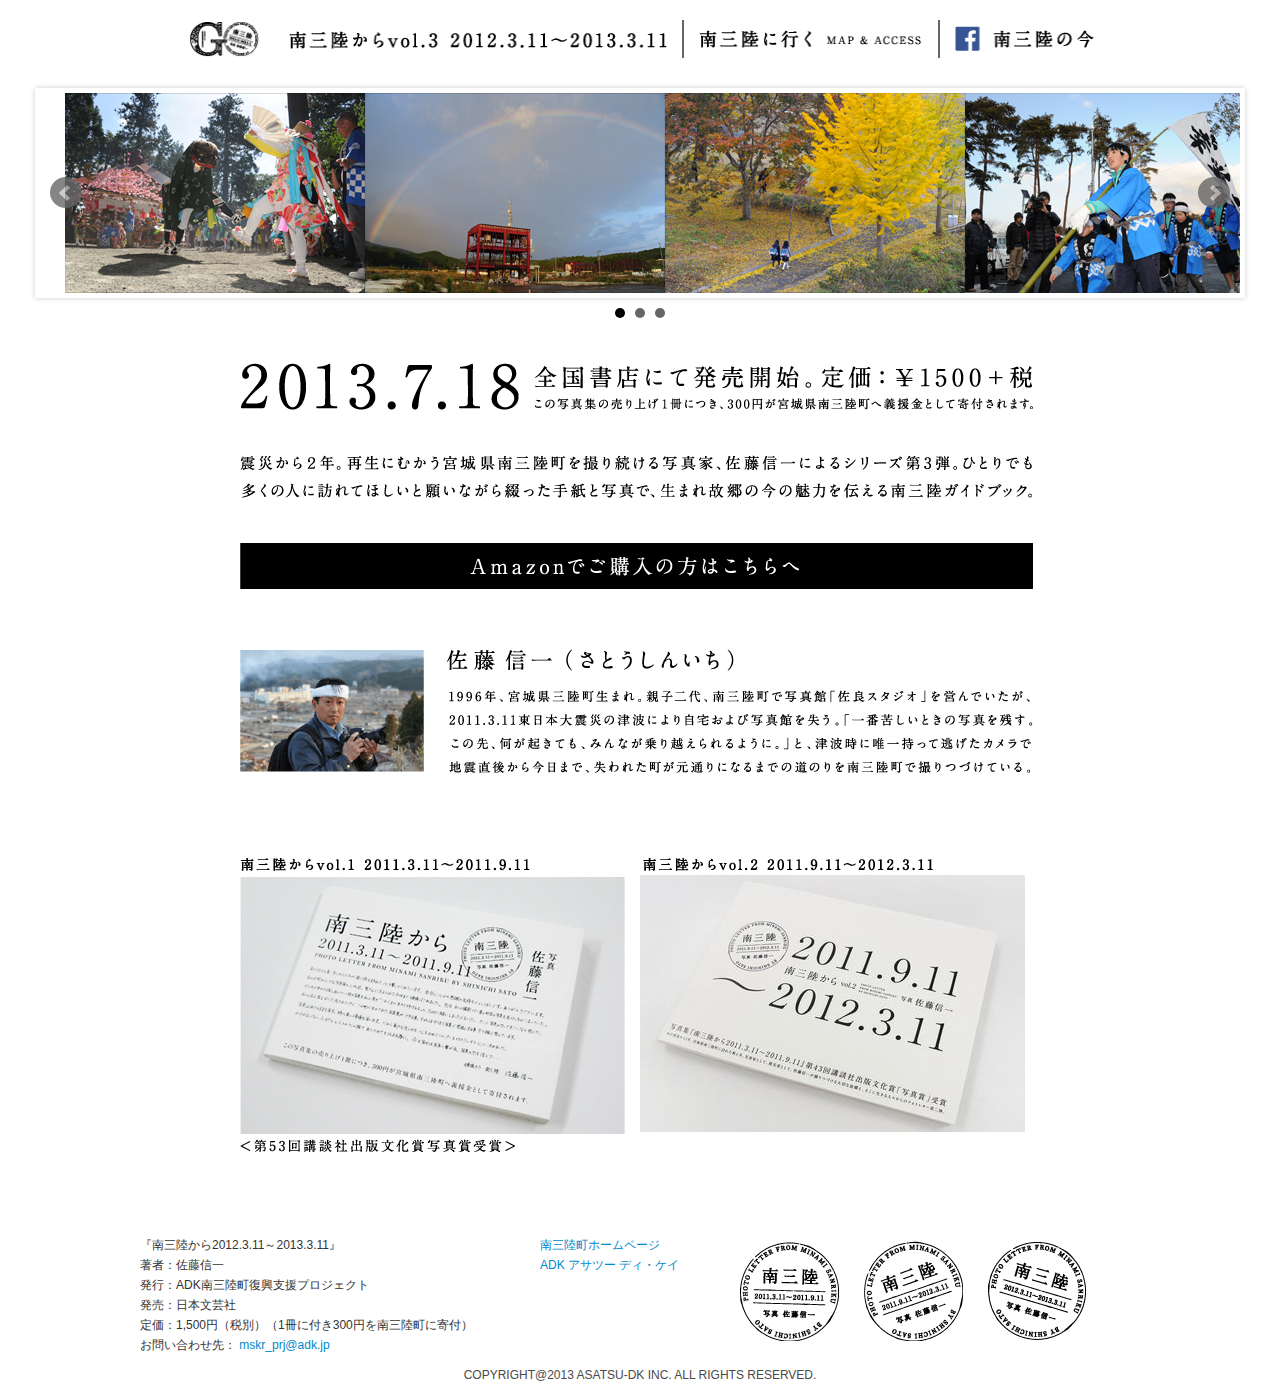
<file: about.html>
<!DOCTYPE html>
<html lang="ja">
<head>
	<meta charset="utf-8">
	<meta name="viewport" content="width=device-width">
	<title>写真集について　〜「南三陸から 2012.3.11~2013.3.11」佐藤信一 写真集</title>

	<meta name="description" content="震災から２年。再生にむかう宮城県南三陸町を撮り続ける写真家、佐藤信一によるシリーズ第三弾。ひとりでも多くの人に訪れて欲しいと願いながら綴った手紙と写真で、生まれ故郷の今の魅力を伝える南三陸ガイドブック。">
	<meta property="og:image" content="http://www.minamisanriku-kara.com/vol3/images/header_logo.gif" />
	<meta name="keywords" content="宮城県,南三陸町,佐藤信一,写真集,東日本大震災,南三陸から" />
	<meta name="viewport" content="width=950,user-scalable=yes" />
	<link rel="stylesheet" href="css/style.css" media="all">
	<link rel="stylesheet" href="css/bootstrap.css" media="all">
	<link rel="stylesheet" type="text/css" href="js/less-1.4.1.min.js" media="all">

	<script type="text/javascript" src="http://ajax.googleapis.com/ajax/libs/jquery/1.7.2/jquery.min.js"></script>
	<!-- bxSlider Javascript file -->
	<script src="js/jquery.bxslider.js"></script>
	<!-- bxSlider CSS file -->
	<link href="css/jquery.bxslider.css" rel="stylesheet" />
	<script>
$(function(){
     $(".header_column").click(function(){
         window.location=$(this).find("a").attr("href");
         return false;
    });
});
</script>
	<script type="text/javascript">
		$(document).ready(function(){
		  $('.bxslider').bxSlider({
			  minSlides: 2,
			  maxSlides: 4,
			  slideWidth: 300,
		  });
		});
	</script>

</head>
<body>
	<div class="container">
		<div id="header" class="about header_box">
			<div class="header_column">
				<a href="index.html">
					<img src="images/header_logo.gif" height="39" width="75"></a>
			</div>
			<div class="header_column right_bar">
				<a href="about.html">
					<img src="images/vol3.gif" height="19" width="384"></a>
			</div>
			<div class="header_column right_bar">
				<a href="map.html">
					<img src="images/map.gif" height="20" width="227"></a>
			</div>
			<div class="header_column">
				<a href="https://www.facebook.com/minamisanrikukara" target="_blank">
					<img src="images/now.gif" height="28" width="142"></a>
			</div>
		</div>
	</div>

	<div id="wrapper">
		<ul class="bxslider">
			<li>
				<img src="photos/1.jpg" />
			</li>
			<li>
				<img src="photos/2.jpg" />
			</li>
			<li>
				<img src="photos/3.jpg" />
			</li>
			<li>
				<img src="photos/4.jpg" />
			</li>
			<li>
				<img src="photos/5.jpg" />
			</li>
			<li>
				<img src="photos/6.jpg" />
			</li>
			<li>
				<img src="photos/7.jpg" />
			</li>
			<li>
				<img src="photos/8.jpg" />
			</li>
			<li>
				<img src="photos/9.jpg" />
			</li>
			<li>
				<img src="photos/10.jpg" />
			</li>
			<li>
				<img src="photos/11.jpg" />
			</li>
		</ul>
	</div>
	<div id="contents" class="container lspacer">
		<img src="images/start.gif" height="54" width="796" class="spacer">
		<img src="images/lead.gif" class="spacer">
		<a href="#">
			<img src="images/amazon.gif" height="46" width="795" class="lspacer"></a>
		<img src="images/satou.gif" height="128" width="796" class="lspacer">

		<div id="satou">
			<dl>
				<dt>
					<img src="images/vol1.gif" height="26" width="294"></dt>
				<dd>
					<img src="images/bp1.jpg" />
				</dd>
				<dd>
					<img src="images/bunkashow.gif" alt=""></dd>
			</dl>
			<dl>
				<dt>
					<img src="images/vol2.gif" height="24" width="297"></dt>
				<dd>
					<img src="images/bp2.jpg" />
				</dd>
			</dl>
		</div>
	</div>

	<div id="fotter">
		<div id="bookinfo">
			『南三陸から2012.3.11～2013.3.11』
			<br/>
			著者：佐藤信一
			<br/>
			発行：ADK南三陸町復興支援プロジェクト
			<br/>
			発売：日本文芸社
			<br/>
			定価：1,500円（税別）（1冊に付き300円を南三陸町に寄付）
			<br/>
			お問い合わせ先：
			<a href="mailto:mskr_prj@adk.jp
	">mskr_prj@adk.jp</a>
			<br/>
		</div>
		<div id="link">
			<a href="http://www.town.minamisanriku.miyagi.jp/">南三陸町ホームページ</a>
			<br/>
			<a href="http://www.adk.jp/">ADK アサツー ディ・ケイ</a>
		</div>
		<div id="logo">
			<a href="../">
				<img src="images/logo1.png"></a>
			<a href="../vo2/">
				<img src="images/logo2.png"></a>
			<a href="#">
				<img src="images/logo3.png"></a>
		</div>
	</div>

	<div id="copyr">COPYRIGHT@2013 ASATSU-DK INC. ALL RIGHTS RESERVED.</div>

</body>
</html>
</file>
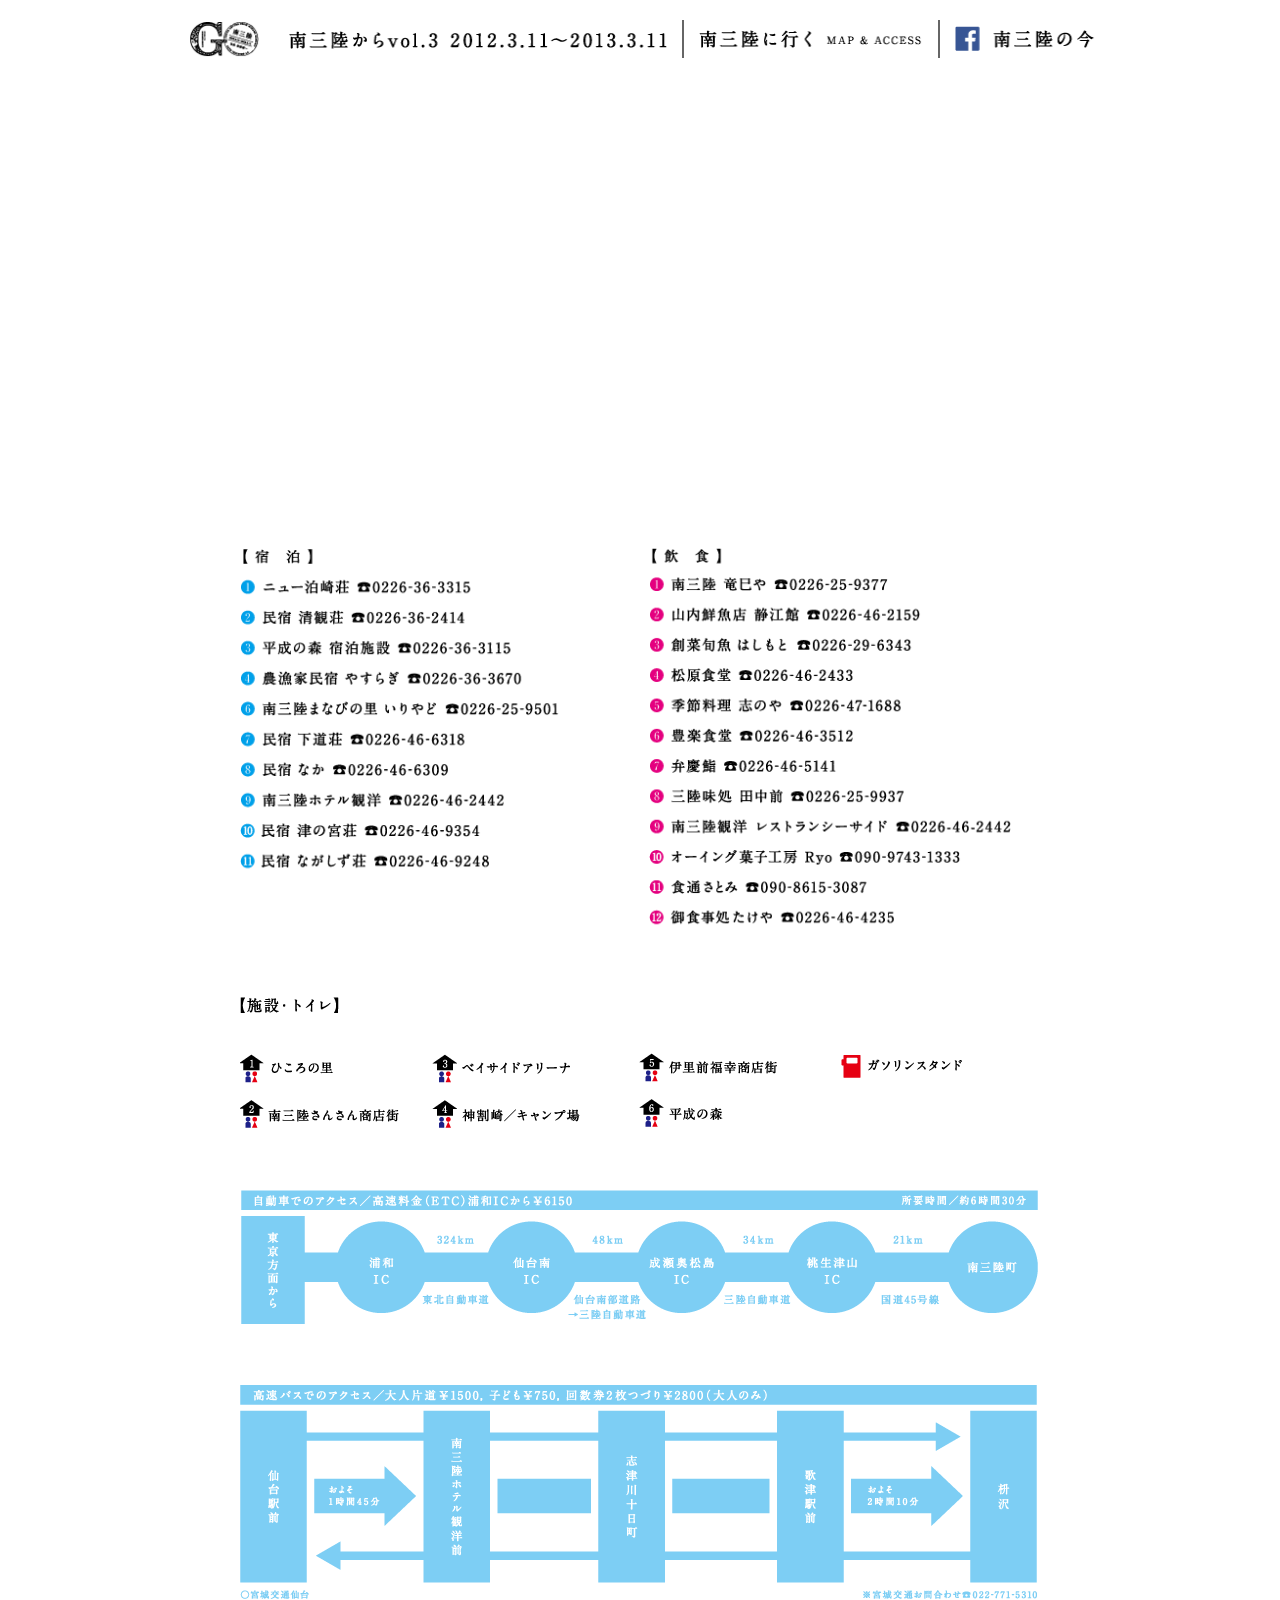
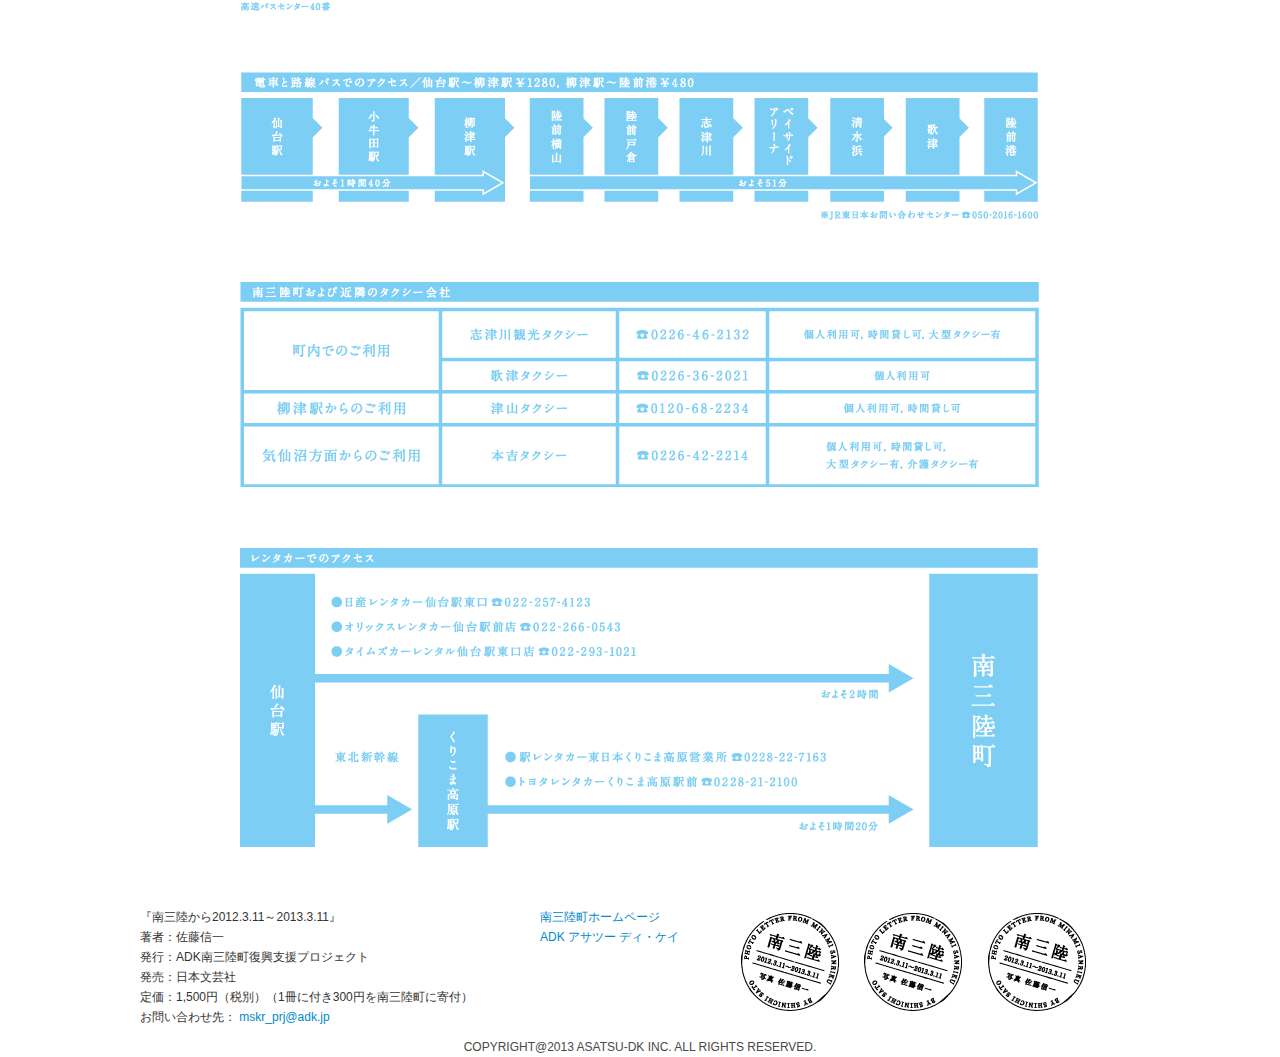
<file: map.html>
<!DOCTYPE html>
<html lang="ja">
<head>
	<meta charset="utf-8">
	<title>南三陸へ行く　〜「南三陸から 2012.3.11~2013.3.11」佐藤信一 写真集</title>

	<meta name="description" content="震災から２年。再生にむかう宮城県南三陸町を撮り続ける写真家、佐藤信一によるシリーズ第三弾。ひとりでも多くの人に訪れて欲しいと願いながら綴った手紙と写真で、生まれ故郷の今の魅力を伝える南三陸ガイドブック。">
	<meta property="og:image" content="http://www.minamisanriku-kara.com/vol3/images/header_logo.gif" />
	<meta name="keywords" content="宮城県,南三陸町,佐藤信一,写真集,東日本大震災,南三陸から" />
	<meta name="viewport" content="width=950,user-scalable=yes" />

	<link rel="stylesheet" href="css/style.css" media="all">
	<link rel="stylesheet" href="css/bootstrap.css" media="all">

	<script type="text/javascript" src="http://ajax.googleapis.com/ajax/libs/jquery/1.7.2/jquery.min.js"></script>
	<script src="http://maps.google.com/maps/api/js?sensor=true"></script>
	<script src="js/gm.js"></script>
	<script>
		$(function(){
		     $(".header_column").click(function(){
		         window.location=$(this).find("a").attr("href");
		         return false;
		    });
		});
	</script>
</head>

<body>
	<div class="container lspacer">
		<div id="header" class="about header_box">
			<div class="header_column">
				<a href="index.html">
					<img src="images/header_logo.gif" height="39" width="75"></a>
			</div>
			<div class="header_column right_bar">
				<a href="about.html">
					<img src="images/vol3.gif" height="19" width="384"></a>
			</div>
			<div class="header_column right_bar">
				<a href="map.html">
					<img src="images/map.gif" height="20" width="227"></a>
			</div>
			<div class="header_column">
				<a href="https://www.facebook.com/minamisanrikukara" target="_blank">
					<img src="images/now.gif" height="28" width="142"></a>
			</div>
		</div>
	</div>
	<div id="wrapper">
		<div id="map_canvas" class="lspacer"></div>
	</div>
	<div id="contents" class="container lspacer">
		<div id="mappoint">
			<div  class="row-fluid lspacer">
				<div class="span6">
					<img src="images/syukuhaku.png"></div>
				<div class="span6">
					<img src="images/insyoku.png"></div>
			</div>
			<div  class="row-fluid lspacer">
				<div class="span12">
					<img src="images/sisetu.png" height="16" width="99" class="spacer">
					<img src="images/siisetupic.png" height="75" width="800"></div>
			</div>
		</div>

		<div id="access">
			<img src="images/bycar.png" height="136" width="799" class="lspacer">
			<img src="images/bybus.png" height="227" width="799" class="lspacer">
			<img src="images/bytrain.png" height="150" width="799" class="lspacer">
			<img src="images/bytaxi.png" height="206" width="800" class="lspacer">
			<img src="images/bylent.png" height="300" width="800"></div>
	</div>

	<div id="fotter">
		<div id="bookinfo">
			『南三陸から2012.3.11～2013.3.11』
			<br/>
			著者：佐藤信一
			<br/>
			発行：ADK南三陸町復興支援プロジェクト
			<br/>
			発売：日本文芸社
			<br/>
			定価：1,500円（税別）（1冊に付き300円を南三陸町に寄付）
			<br/>
			お問い合わせ先：
			<a href="mailto:mskr_prj@adk.jp">mskr_prj@adk.jp</a>
			<br/>
		</div>
		<div id="link">
			<a href="http://www.town.minamisanriku.miyagi.jp/">南三陸町ホームページ</a>
			<br/>
			<a href="http://www.adk.jp/">ADK アサツー ディ・ケイ</a>
		</div>
		<div id="logo">
			<a href="#">
				<img src="images/logo3.png"></a>
			<a href="#">
				<img src="images/logo3.png"></a>
			<a href="#">
				<img src="images/logo3.png"></a>
		</div>
	</div>

	<div id="copyr">COPYRIGHT@2013 ASATSU-DK INC. ALL RIGHTS RESERVED.</div>

</body>
</html>
</file>
<file: css/style.css>
/*universal*/

body{
  font-family:'Lucida Grande',
 'Hiragino Kaku Gothic ProN', 'ヒラギノ角ゴ ProN W3',
 Meiryo, メイリオ, sans-serif;
}

a:hover img{
    opacity: 0.6;
}

.spacer{
    margin-bottom: 40px;
}
.lspacer{
    margin-bottom: 60px;
}
#wrap{
    margin: 0px auto;
    width: 950px;
    height: 100%;
}

#contents{
    width:800px;
}


/*index*/
#door{
	width: 100%;
	height:80%;
	margin-top:5%;
}

#title{
  text-align: right;
  margin-bottom:50px;
}

#header{
    width: 100%;
}

.doorpage{
    margin: 10% 0 5% 0;
    height: 20%;
}

.header_box{
    display: table;
    background-color:rgba(255,255,255,0.7);
}

.header_column{
    display: table-cell;
    padding:0px 15px;
    cursor: pointer;
}

.right_bar{
    border-right:solid 2px #666666;
}

/*about*/

#pictures{
	width: 100%;
}

.about{
	margin-top: 20px;
}

#wrapper{
    margin:30px 0px;
}


#satou dl{
    float:left;
    width: 400px;
}
#satou dt{
    display: block;
}
#satou dd{
    display: block;
    margin: 0px;
}


/*footer*/
#fotter{
    width:1000px;
    margin:0px auto;
    font-size:12px;
    height: 130px;
}
    #bookinfo{
        float: left;

        width: 400px;
    }
    #link{
        float: left;
        width: 200px;
    }
    #logo{
        float: left;
        width: 400px;
        padding-top: 5px;
    }
    #logo a{
        margin-right: 20px;

    }

#copyr{
    width: 900px;
    margin:0px auto;
    color: #494949;
    font-size: 12px;
    text-align: center;
}

/*map*/
#map_canvas{
width:90%;
margin:0px 5%;
height: 400px;
}


#infoWindow {
  width: 250px;
}
#infoWindow h1 {
  margin: 0 0 10px;
  font-size: 16px;
}
#infoWindow p {
  margin: 0;
  font-size: 12px;
  line-height: 160%;
}
#infoWindow p span {
  font-size: 80%;
}
#infoWindow a {
  padding-right: 12px;
  border-bottom: 1px #593869 dotted;
  color: #593869;
  background: url(../img/external.gif) right center no-repeat;
  text-decoration: none;
}
#infoWindow a:hover {
  border: 0;
  color: #862682;
  background: url(../img/external_o.gif) right center no-repeat;
}

.marker{
    background:#FFFFFF;
}
</file>
